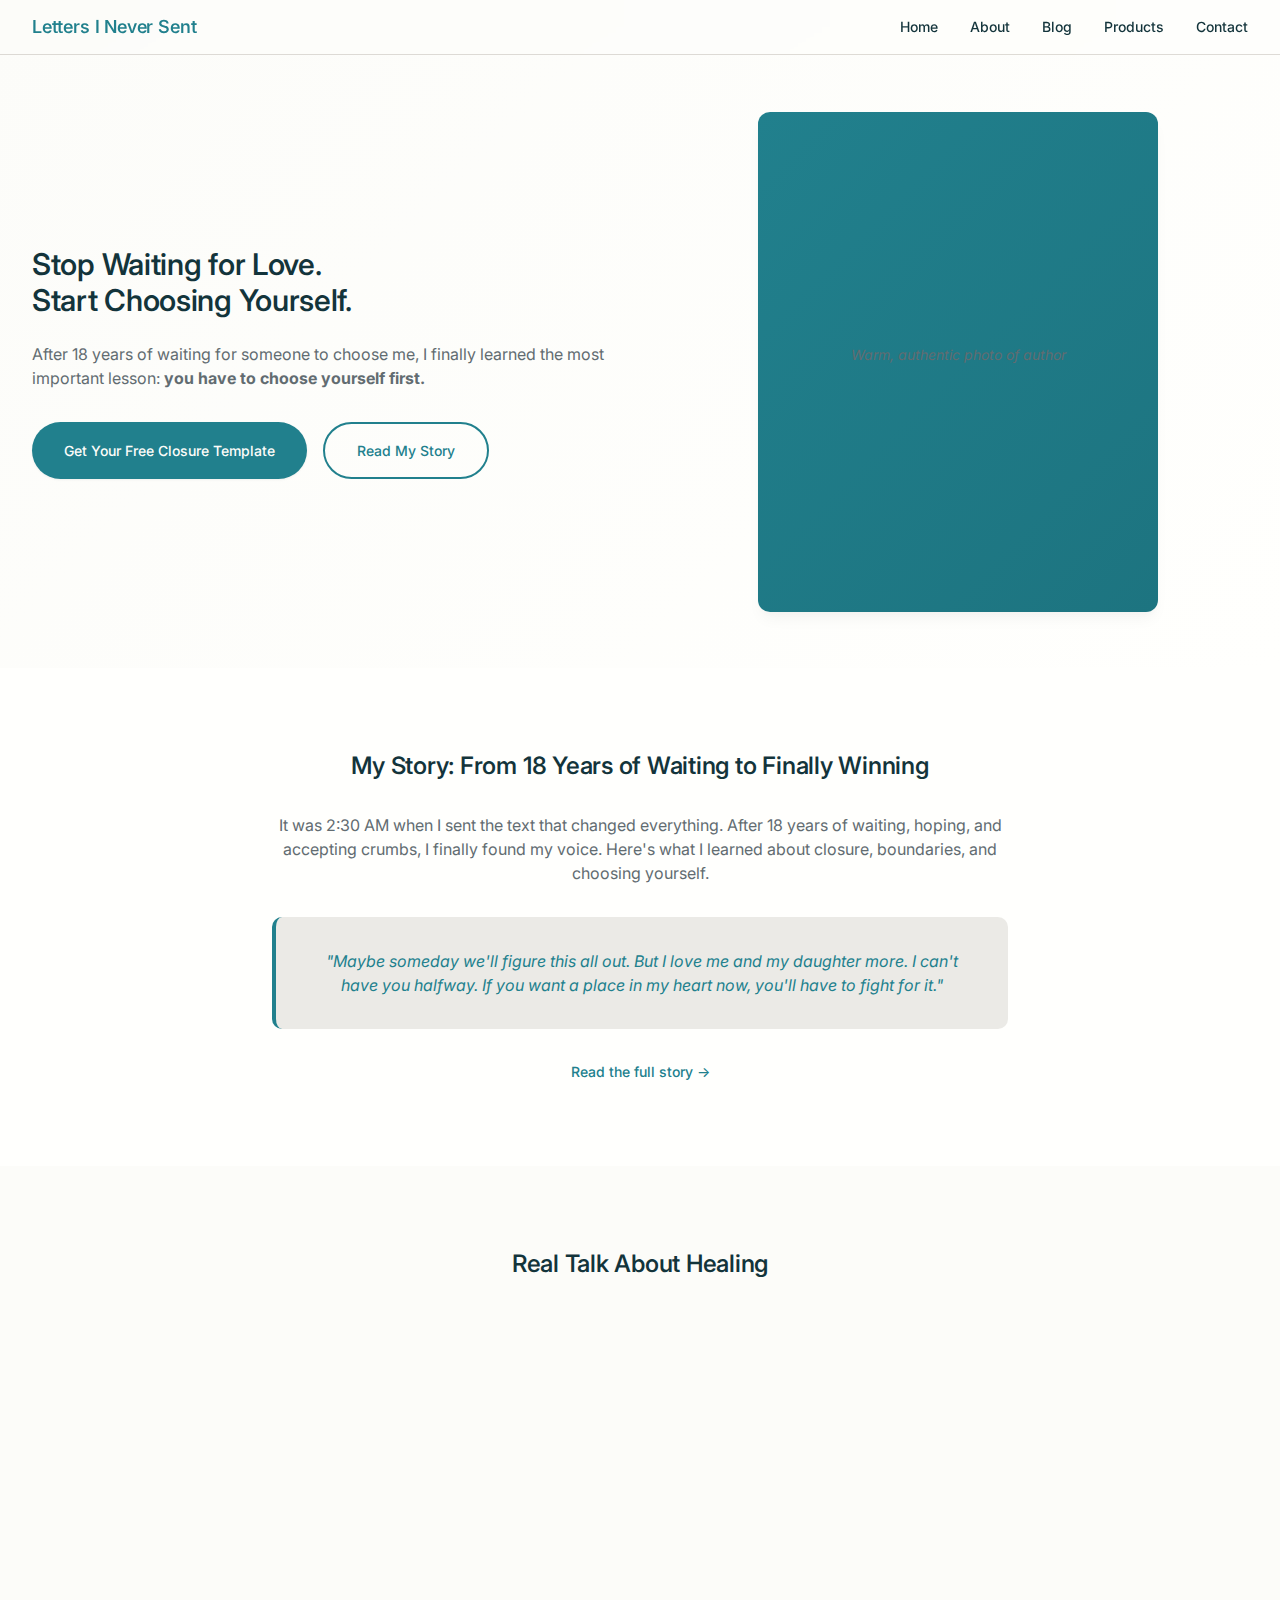
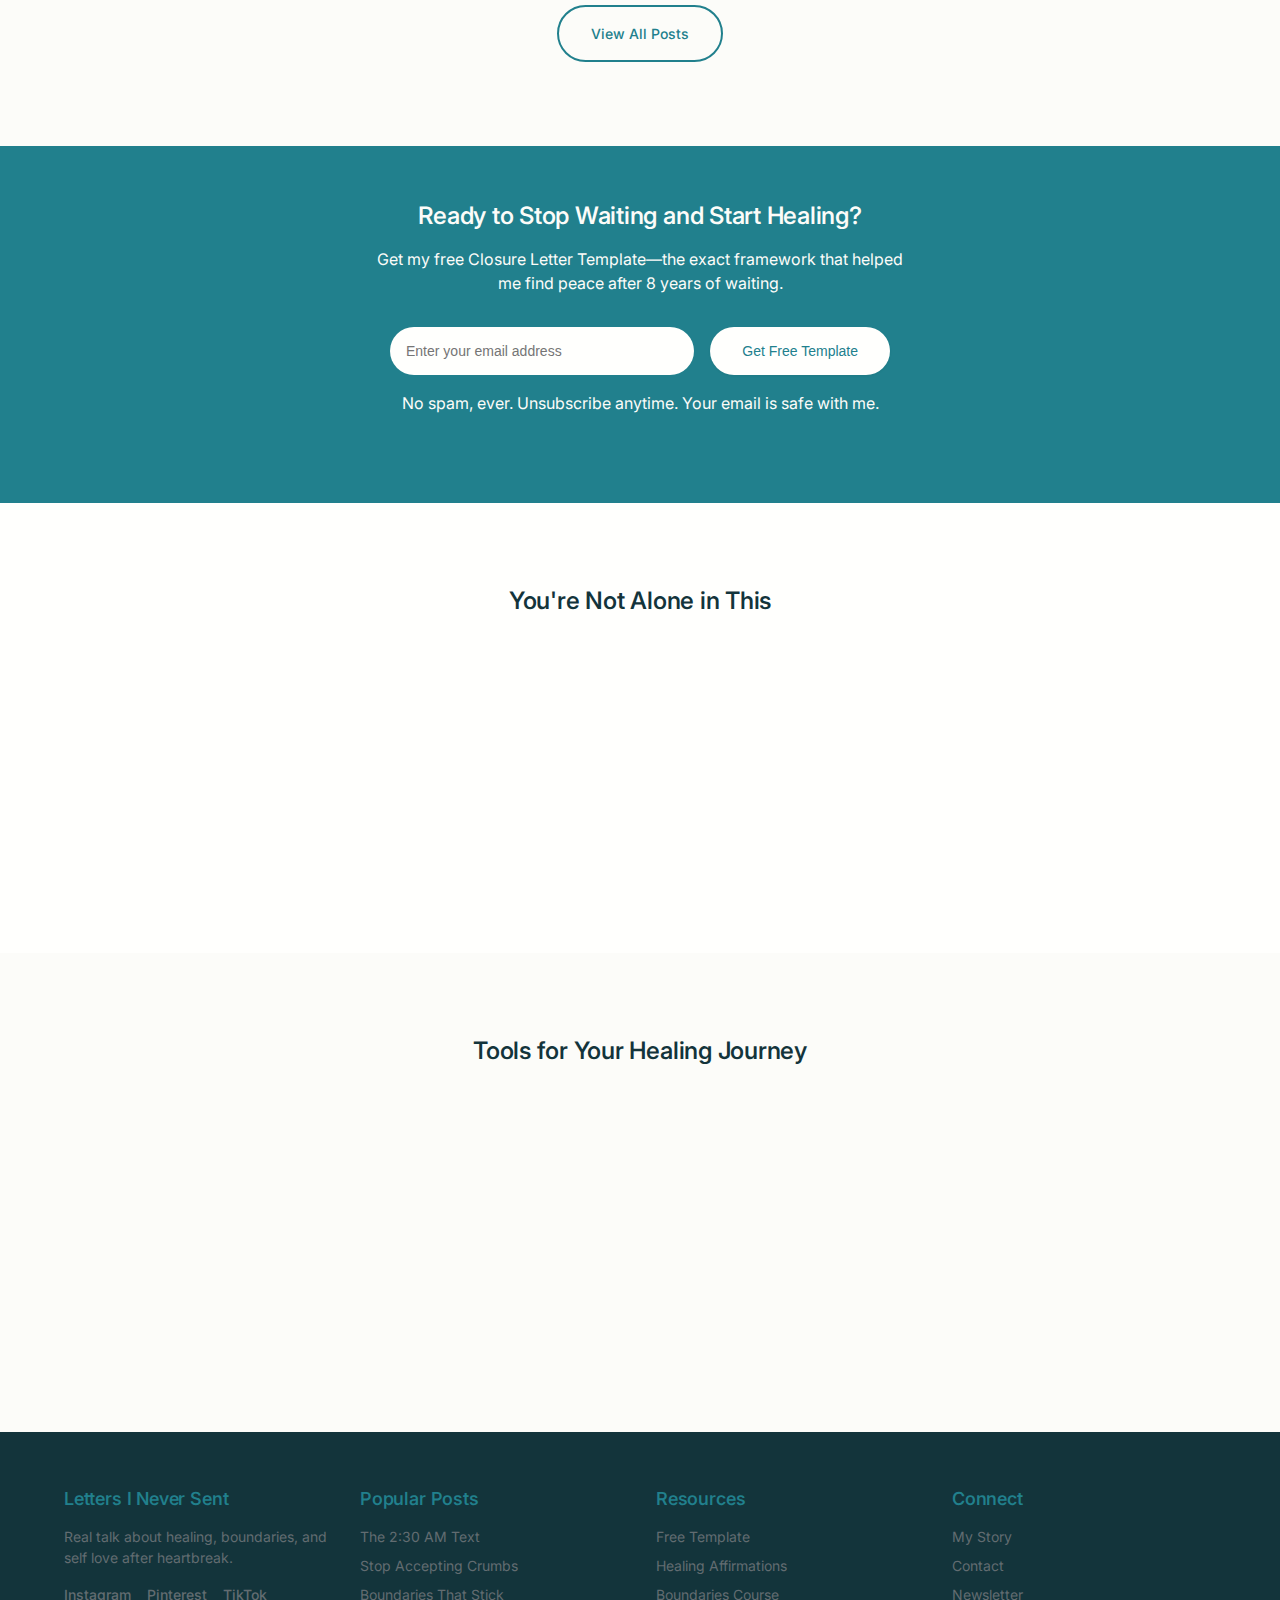
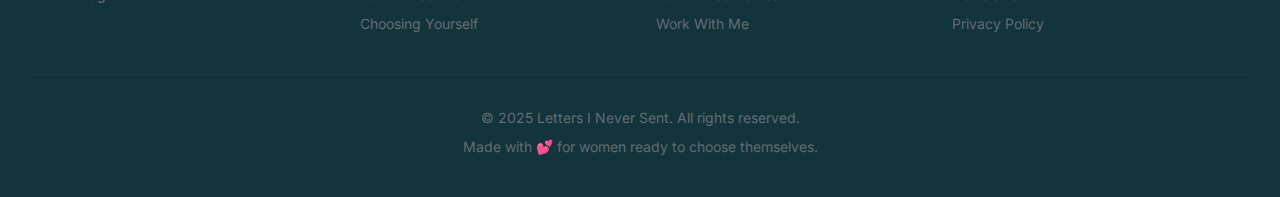
<file: index.html>
<!DOCTYPE html>
<html lang="en">
<head>
    <meta charset="UTF-8">
    <meta name="viewport" content="width=device-width, initial-scale=1.0">
    <title>Letters I Never Sent - Healing, Boundaries, and Self-Love After Heartbreak</title>
    <meta name="description" content="Stop waiting for love. Start choosing yourself. Real talk about healing, boundaries, and self-love from someone who spent 8 years waiting.">
    <link rel="stylesheet" href="styles.css">
    <link href="https://fonts.googleapis.com/css2?family=Inter:wght@300;400;500;600;700&family=Playfair+Display:ital,wght@0,400;0,500;1,400&display=swap" rel="stylesheet">
</head>
<body>
    <!-- Navigation -->
    <nav class="navbar">
        <div class="nav-container">
            <div class="nav-logo">
                <h2>Letters I Never Sent</h2>
            </div>
            <ul class="nav-menu">
                <li class="nav-item">
                    <a href="index.html" class="nav-links">Home</a>
                </li>
                <li class="nav-item">
                    <a href="about.html" class="nav-links">About</a>
                </li>
                <li class="nav-item">
                    <a href="blog.html" class="nav-links">Blog</a>
                </li>
                <li class="nav-item">
                    <a href="products.html" class="nav-links">Products</a>
                </li>
                <li class="nav-item">
                    <a href="contact.html" class="nav-links">Contact</a>
                </li>
            </ul>
            <div class="nav-toggle" id="mobile-menu">
                <span class="bar"></span>
                <span class="bar"></span>
                <span class="bar"></span>
            </div>
        </div>
    </nav>

    <!-- Hero Section -->
    <section class="hero">
        <div class="hero-container">
            <div class="hero-content">
                <h1 class="hero-title">Stop Waiting for Love.<br>Start Choosing Yourself.</h1>
                <p class="hero-subtitle">After 18 years of waiting for someone to choose me, I finally learned the most important lesson: <strong>you have to choose yourself first.</strong></p>
                <div class="hero-cta">
                    <a href="#email-signup" class="btn-primary">Get Your Free Closure Template</a>
                    <a href="about.html" class="btn-secondary">Read My Story</a>
                </div>
            </div>
            <div class="hero-image">
                <div class="hero-placeholder">
                    <p>Warm, authentic photo of author</p>
                </div>
            </div>
        </div>
    </section>

    <!-- Story Preview -->
    <section class="story-preview">
        <div class="container">
            <div class="story-content">
                <h2>My Story: From 18 Years of Waiting to Finally Winning</h2>
                <p class="story-excerpt">It was 2:30 AM when I sent the text that changed everything. After 18 years of waiting, hoping, and accepting crumbs, I finally found my voice. Here's what I learned about closure, boundaries, and choosing yourself.</p>
                <blockquote class="story-quote">
                    "Maybe someday we'll figure this all out. But I love me and my daughter more. I can't have you halfway. If you want a place in my heart now, you'll have to fight for it."
                </blockquote>
                <a href="about.html" class="link-arrow">Read the full story →</a>
            </div>
        </div>
    </section>

    <!-- Featured Posts -->
    <section class="featured-posts">
        <div class="container">
            <h2 class="section-title">Real Talk About Healing</h2>
            <div class="posts-grid">
                <article class="post-card">
                    <div class="post-content">
                        <h3>The Text I Sent at 2:30 AM That Changed Everything</h3>
                        <p>18 years of waiting ended with one honest message. Here's what I said and why it set me free.</p>
                        <div class="post-meta">
                            <span class="read-time">8 min read</span>
                            <span class="post-category">Closure</span>
                        </div>
                        <a href="blog-post-1.html" class="read-more">Read More →</a>
                    </div>
                </article>
                <article class="post-card">
                    <div class="post-content">
                        <h3>Why I Stopped Accepting Crumbs (And You Should Too)</h3>
                        <p>The day I realized halfway love isn't love at all it's emotional convenience.</p>
                        <div class="post-meta">
                            <span class="read-time">6 min read</span>
                            <span class="post-category">Boundaries</span>
                        </div>
                        <a href="blog-post-2.html" class="read-more">Read More →</a>
                    </div>
                </article>
                <article class="post-card">
                    <div class="post-content">
                        <h3>How to Set Boundaries That Actually Stick</h3>
                        <p>Stop feeling guilty for having standards. Here's how to set boundaries people actually respect.</p>
                        <div class="post-meta">
                            <span class="read-time">7 min read</span>
                            <span class="post-category">Self Love</span>
                        </div>
                        <a href="blog-post-3.html" class="read-more">Read More →</a>
                    </div>
                </article>
            </div>
            <div class="view-all">
                <a href="blog.html" class="btn-secondary">View All Posts</a>
            </div>
        </div>
    </section>

    <!-- Email Signup -->
    <section class="email-signup" id="email-signup">
        <div class="container">
            <div class="signup-content">
                <h2>Ready to Stop Waiting and Start Healing?</h2>
                <p>Get my free Closure Letter Template—the exact framework that helped me find peace after 8 years of waiting.</p>
                <form class="signup-form" action="#" method="post">
                    <input type="email" placeholder="Enter your email address" required>
                    <button type="submit" class="btn-primary">Get Free Template</button>
                </form>
                <p class="signup-note">No spam, ever. Unsubscribe anytime. Your email is safe with me.</p>
            </div>
        </div>
    </section>

    <!-- Testimonials -->
    <section class="testimonials">
        <div class="container">
            <h2 class="section-title">You're Not Alone in This</h2>
            <div class="testimonials-grid">
                <div class="testimonial">
                    <p>"This blog literally saved my relationship with myself. I was stuck in a 5 year cycle of hoping someone would choose me. Her honesty helped me choose me instead."</p>
                    <cite>— Sarah M.</cite>
                </div>
                <div class="testimonial">
                    <p>"The closure template helped me finally say what I'd been holding in for years. I didn't even need to send it writing it was enough."</p>
                    <cite>— Michelle K.</cite>
                </div>
                <div class="testimonial">
                    <p>"Raw, honest, and exactly what I needed to hear. This isn't feel good fluff it's real talk about real healing."</p>
                    <cite>— Jennifer L.</cite>
                </div>
            </div>
        </div>
    </section>

    <!-- Products Preview -->
    <section class="products-preview">
        <div class="container">
            <h2 class="section-title">Tools for Your Healing Journey</h2>
            <div class="products-grid">
                <div class="product-card featured">
                    <div class="product-badge">FREE</div>
                    <h3>Closure Letter Template</h3>
                    <p>The exact framework I used to find peace after 18 years of waiting.</p>
                    <a href="#email-signup" class="btn-primary">Download Free</a>
                </div>
                <div class="product-card">
                    <div class="product-price">$17</div>
                    <h3>30-Day Healing Affirmations</h3>
                    <p>Daily affirmations and journal prompts to help you choose yourself.</p>
                    <a href="products.html" class="btn-secondary">Learn More</a>
                </div>
                <div class="product-card">
                    <div class="product-price">$49</div>
                    <h3>Queen's Boundaries Course</h3>
                    <p>7-day course on setting boundaries that people actually respect.</p>
                    <a href="products.html" class="btn-secondary">Learn More</a>
                </div>
            </div>
        </div>
    </section>

    <!-- Footer -->
    <footer class="footer">
        <div class="container">
            <div class="footer-content">
                <div class="footer-section">
                    <h3>Letters I Never Sent</h3>
                    <p>Real talk about healing, boundaries, and self love after heartbreak.</p>
                    <div class="social-links">
                        <a href="#" class="social-link">Instagram</a>
                        <a href="#" class="social-link">Pinterest</a>
                        <a href="#" class="social-link">TikTok</a>
                    </div>
                </div>
                <div class="footer-section">
                    <h4>Popular Posts</h4>
                    <ul>
                        <li><a href="#">The 2:30 AM Text</a></li>
                        <li><a href="#">Stop Accepting Crumbs</a></li>
                        <li><a href="#">Boundaries That Stick</a></li>
                        <li><a href="#">Choosing Yourself</a></li>
                    </ul>
                </div>
                <div class="footer-section">
                    <h4>Resources</h4>
                    <ul>
                        <li><a href="products.html">Free Template</a></li>
                        <li><a href="products.html">Healing Affirmations</a></li>
                        <li><a href="products.html">Boundaries Course</a></li>
                        <li><a href="contact.html">Work With Me</a></li>
                    </ul>
                </div>
                <div class="footer-section">
                    <h4>Connect</h4>
                    <ul>
                        <li><a href="about.html">My Story</a></li>
                        <li><a href="contact.html">Contact</a></li>
                        <li><a href="#">Newsletter</a></li>
                        <li><a href="#">Privacy Policy</a></li>
                    </ul>
                </div>
            </div>
            <div class="footer-bottom">
                <p>&copy; 2025 Letters I Never Sent. All rights reserved.</p>
                <p>Made with 💕 for women ready to choose themselves.</p>
            </div>
        </div>
    </footer>

    <script src="script.js"></script>
</body>
</html>
</file>
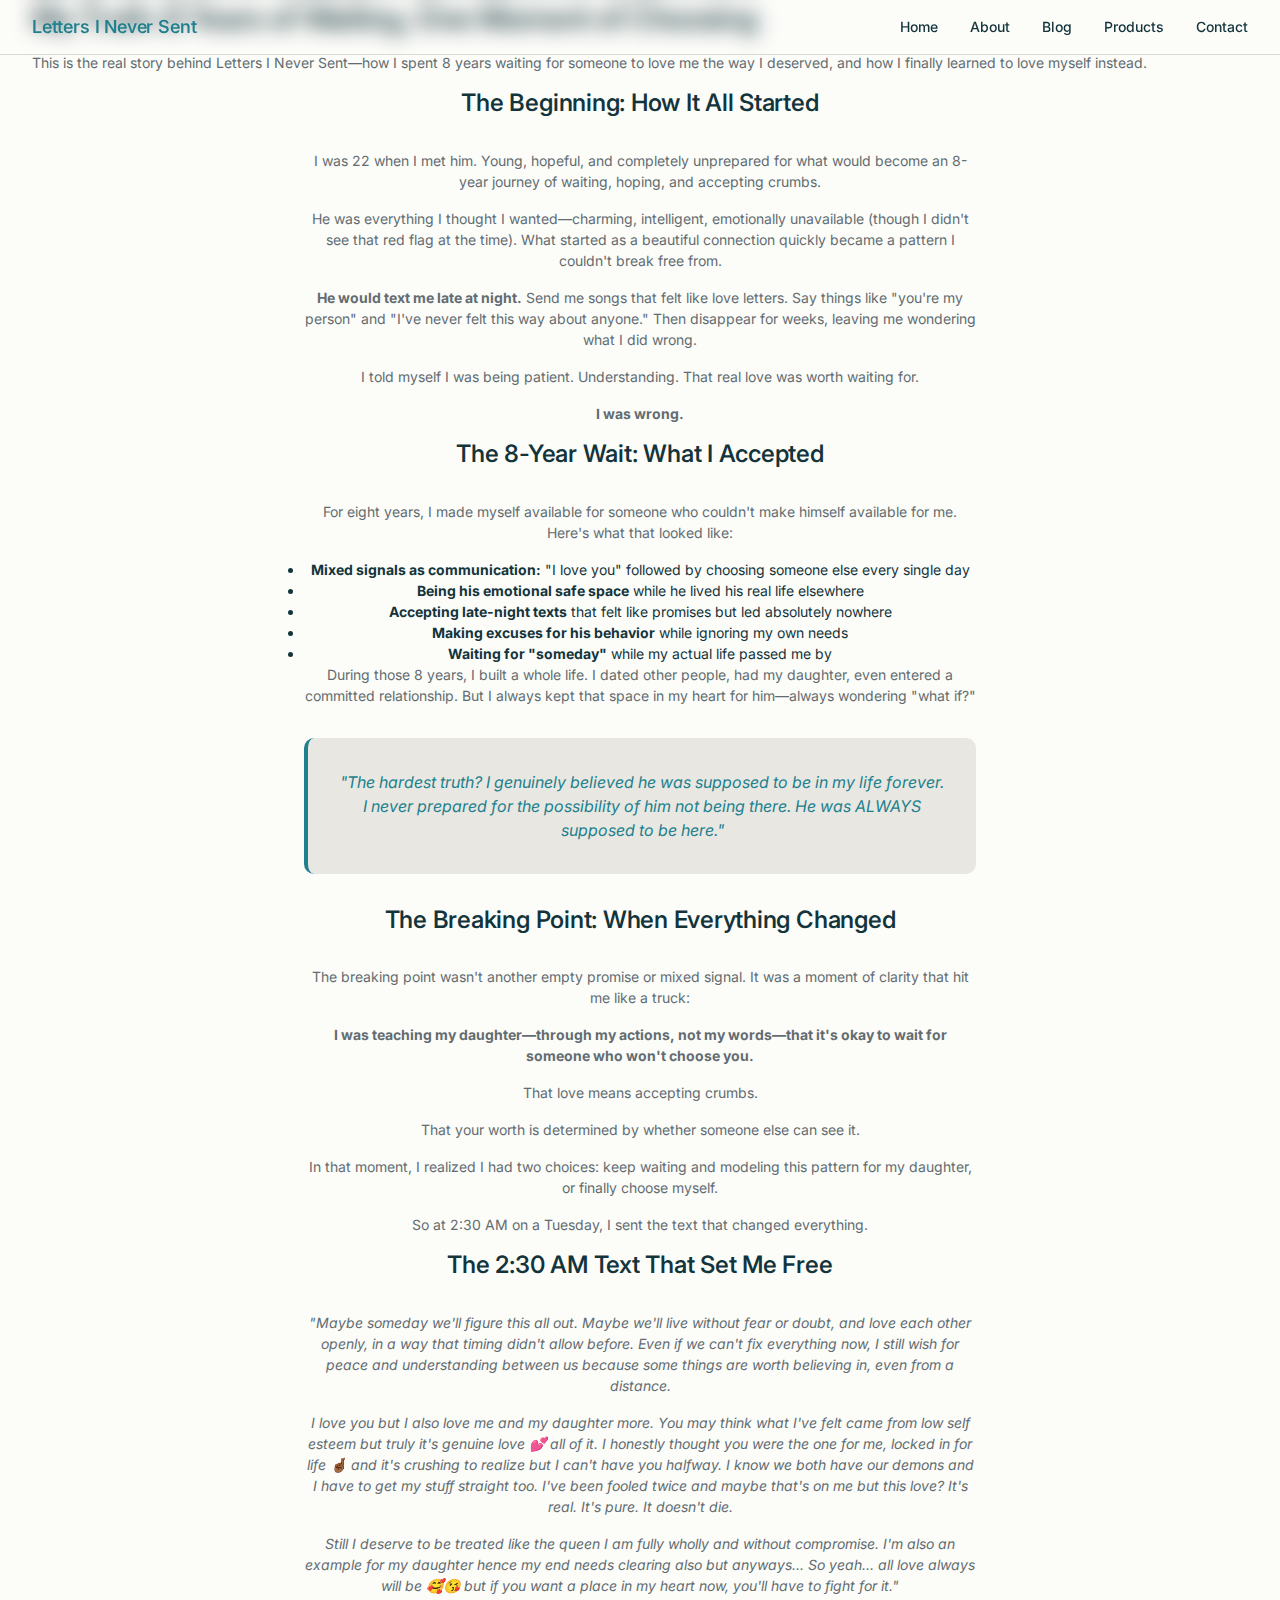
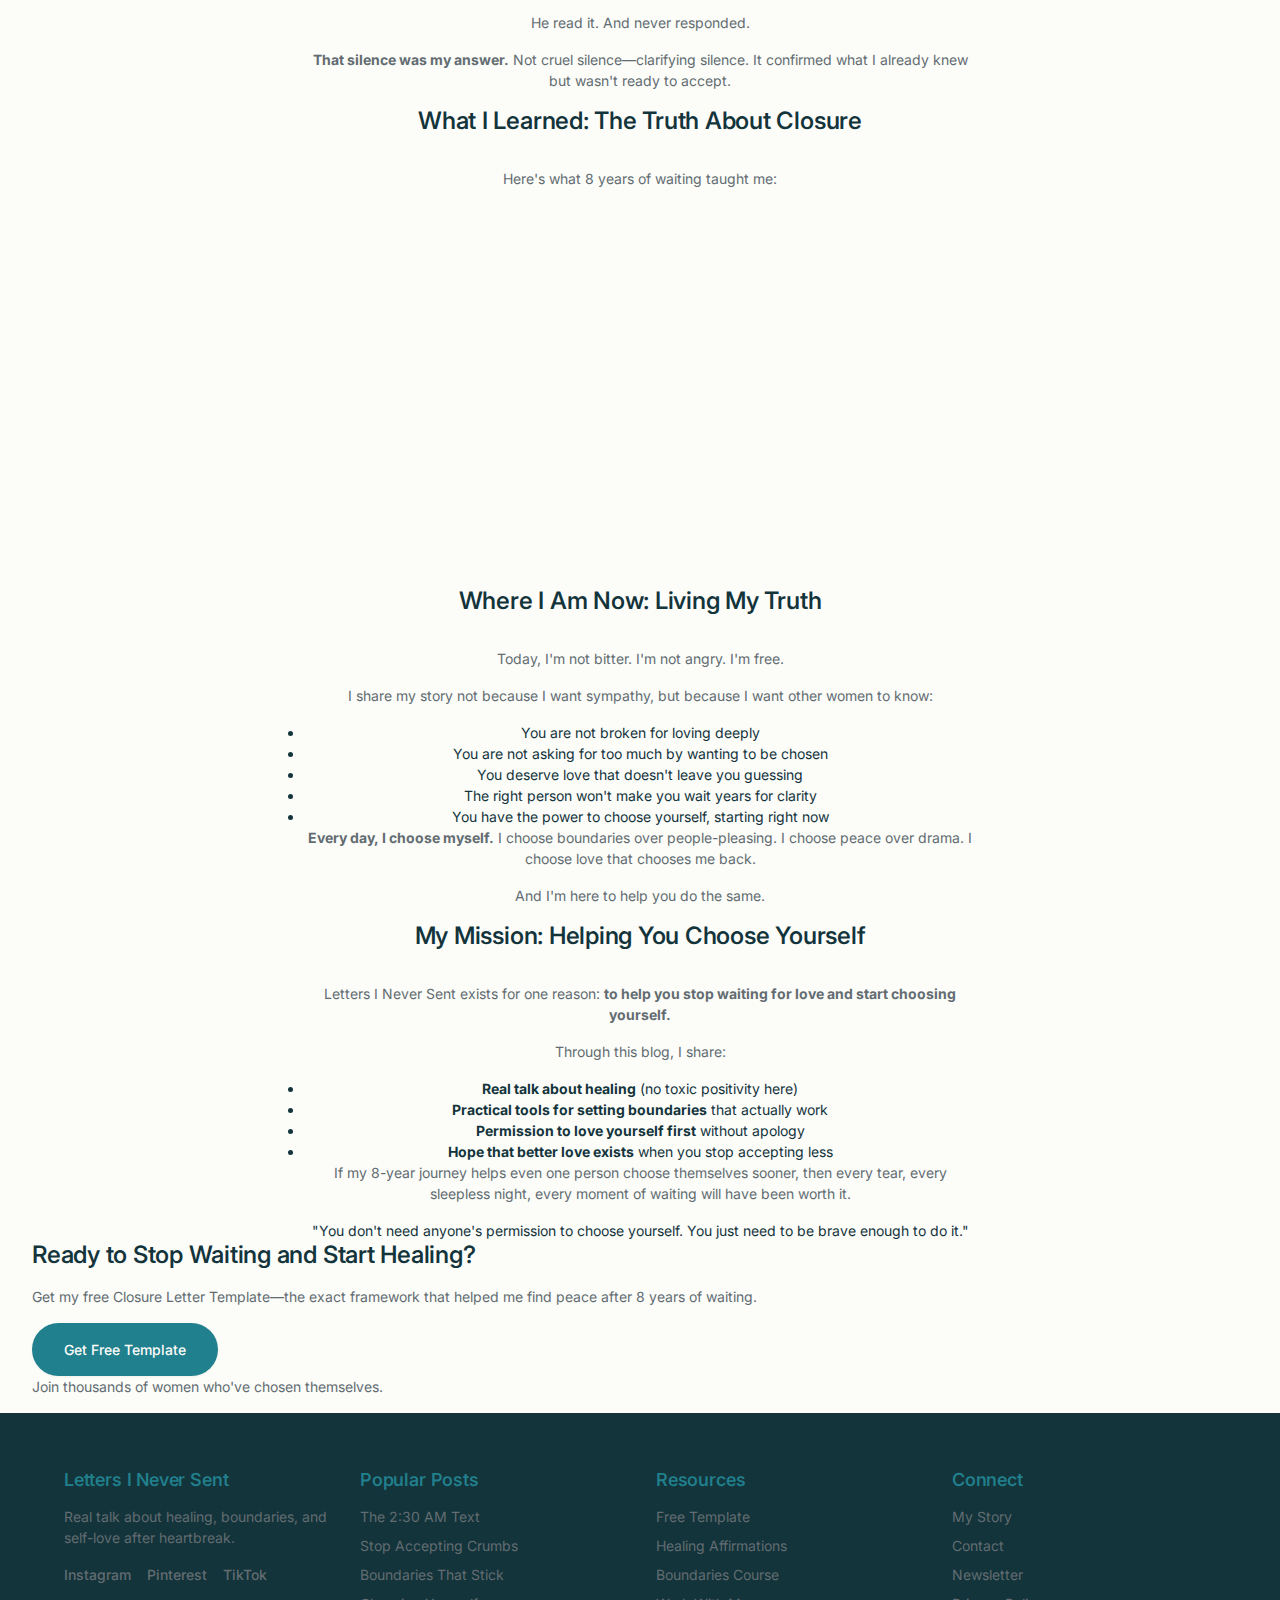
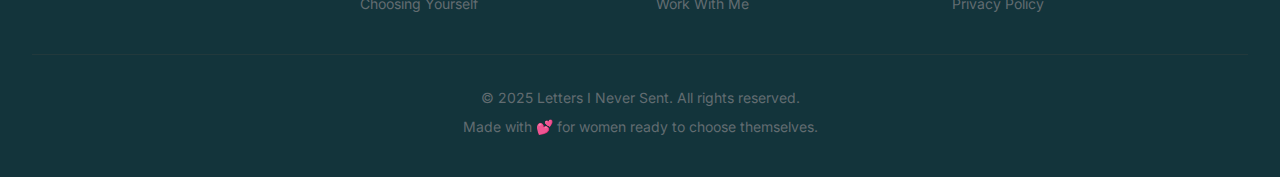
<file: about.html>
<!DOCTYPE html>
<html lang="en">
<head>
    <meta charset="UTF-8">
    <meta name="viewport" content="width=device-width, initial-scale=1.0">
    <title>About - My 8-Year Journey from Waiting to Winning | Letters I Never Sent</title>
    <meta name="description" content="The real story behind Letters I Never Sent - how 8 years of waiting for love taught me to choose myself instead.">
    <link rel="stylesheet" href="styles.css">
    <link href="https://fonts.googleapis.com/css2?family=Inter:wght@300;400;500;600;700&family=Playfair+Display:ital,wght@0,400;0,500;1,400&display=swap" rel="stylesheet">
</head>
<body>
    <!-- Navigation -->
    <nav class="navbar">
        <div class="nav-container">
            <div class="nav-logo">
                <h2>Letters I Never Sent</h2>
            </div>
            <ul class="nav-menu">
                <li class="nav-item">
                    <a href="index.html" class="nav-links">Home</a>
                </li>
                <li class="nav-item">
                    <a href="about.html" class="nav-links active">About</a>
                </li>
                <li class="nav-item">
                    <a href="blog.html" class="nav-links">Blog</a>
                </li>
                <li class="nav-item">
                    <a href="products.html" class="nav-links">Products</a>
                </li>
                <li class="nav-item">
                    <a href="contact.html" class="nav-links">Contact</a>
                </li>
            </ul>
            <div class="nav-toggle" id="mobile-menu">
                <span class="bar"></span>
                <span class="bar"></span>
                <span class="bar"></span>
            </div>
        </div>
    </nav>

    <!-- Hero Section -->
    <section class="page-hero">
        <div class="container">
            <div class="page-hero-content">
                <h1>My Truth: 8 Years of Waiting, One Moment of Choosing</h1>
                <p class="page-hero-subtitle">This is the real story behind Letters I Never Sent—how I spent 8 years waiting for someone to love me the way I deserved, and how I finally learned to love myself instead.</p>
            </div>
        </div>
    </section>

    <!-- Story Content -->
    <section class="story-content">
        <div class="container">
            <div class="story-wrapper">
                
                <!-- The Beginning -->
                <div class="story-section">
                    <h2>The Beginning: How It All Started</h2>
                    <p>I was 22 when I met him. Young, hopeful, and completely unprepared for what would become an 8-year journey of waiting, hoping, and accepting crumbs.</p>
                    
                    <p>He was everything I thought I wanted—charming, intelligent, emotionally unavailable (though I didn't see that red flag at the time). What started as a beautiful connection quickly became a pattern I couldn't break free from.</p>
                    
                    <p><strong>He would text me late at night.</strong> Send me songs that felt like love letters. Say things like "you're my person" and "I've never felt this way about anyone." Then disappear for weeks, leaving me wondering what I did wrong.</p>
                    
                    <p>I told myself I was being patient. Understanding. That real love was worth waiting for.</p>
                    
                    <p><strong>I was wrong.</strong></p>
                </div>

                <!-- The Long Wait -->
                <div class="story-section">
                    <h2>The 8-Year Wait: What I Accepted</h2>
                    <p>For eight years, I made myself available for someone who couldn't make himself available for me. Here's what that looked like:</p>
                    
                    <ul class="story-list">
                        <li><strong>Mixed signals as communication:</strong> "I love you" followed by choosing someone else every single day</li>
                        <li><strong>Being his emotional safe space</strong> while he lived his real life elsewhere</li>
                        <li><strong>Accepting late-night texts</strong> that felt like promises but led absolutely nowhere</li>
                        <li><strong>Making excuses for his behavior</strong> while ignoring my own needs</li>
                        <li><strong>Waiting for "someday"</strong> while my actual life passed me by</li>
                    </ul>
                    
                    <p>During those 8 years, I built a whole life. I dated other people, had my daughter, even entered a committed relationship. But I always kept that space in my heart for him—always wondering "what if?"</p>
                    
                    <blockquote class="story-quote">
                        "The hardest truth? I genuinely believed he was supposed to be in my life forever. I never prepared for the possibility of him not being there. He was ALWAYS supposed to be here."
                    </blockquote>
                </div>

                <!-- The Breaking Point -->
                <div class="story-section">
                    <h2>The Breaking Point: When Everything Changed</h2>
                    <p>The breaking point wasn't another empty promise or mixed signal. It was a moment of clarity that hit me like a truck:</p>
                    
                    <p><strong>I was teaching my daughter—through my actions, not my words—that it's okay to wait for someone who won't choose you.</strong></p>
                    
                    <p>That love means accepting crumbs.</p>
                    
                    <p>That your worth is determined by whether someone else can see it.</p>
                    
                    <p>In that moment, I realized I had two choices: keep waiting and modeling this pattern for my daughter, or finally choose myself.</p>
                    
                    <p>So at 2:30 AM on a Tuesday, I sent the text that changed everything.</p>
                </div>

                <!-- The Message -->
                <div class="story-section message-section">
                    <h2>The 2:30 AM Text That Set Me Free</h2>
                    <div class="message-box">
                        <p><em>"Maybe someday we'll figure this all out. Maybe we'll live without fear or doubt, and love each other openly, in a way that timing didn't allow before. Even if we can't fix everything now, I still wish for peace and understanding between us because some things are worth believing in, even from a distance.</em></p>
                        
                        <p><em>I love you but I also love me and my daughter more. You may think what I've felt came from low self esteem but truly it's genuine love 💕 all of it. I honestly thought you were the one for me, locked in for life 🤞🏾 and it's crushing to realize but I can't have you halfway. I know we both have our demons and I have to get my stuff straight too. I've been fooled twice and maybe that's on me but this love? It's real. It's pure. It doesn't die.</em></p>
                        
                        <p><em>Still I deserve to be treated like the queen I am fully wholly and without compromise. I'm also an example for my daughter hence my end needs clearing also but anyways... So yeah… all love always will be 🥰😘 but if you want a place in my heart now, you'll have to fight for it."</em></p>
                    </div>
                    
                    <p>He read it. And never responded.</p>
                    
                    <p><strong>That silence was my answer.</strong> Not cruel silence—clarifying silence. It confirmed what I already knew but wasn't ready to accept.</p>
                </div>

                <!-- What I Learned -->
                <div class="story-section">
                    <h2>What I Learned: The Truth About Closure</h2>
                    <p>Here's what 8 years of waiting taught me:</p>
                    
                    <div class="lessons-grid">
                        <div class="lesson-card">
                            <h3>Closure isn't something someone gives you</h3>
                            <p>It's something you give yourself. I waited years for him to give me closure—the right apology, explanation, or conversation. Real closure came when I decided I wouldn't wait anymore.</p>
                        </div>
                        
                        <div class="lesson-card">
                            <h3>Love doesn't mean accepting crumbs</h3>
                            <p>I told myself I was being "understanding" by accepting whatever he could give. But love that requires you to shrink, wait, or accept less isn't love—it's emotional convenience.</p>
                        </div>
                        
                        <div class="lesson-card">
                            <h3>You teach people how to treat you</h3>
                            <p>By accepting halfway love for 8 years, I taught him that's all he needed to give. The day I said "I can't have you halfway," everything changed.</p>
                        </div>
                        
                        <div class="lesson-card">
                            <h3>Your worth isn't negotiable</h3>
                            <p>I spent years trying to prove my worth to someone who couldn't see it. Now I know: if someone can't see your value, the problem isn't your value—it's their vision.</p>
                        </div>
                    </div>
                </div>

                <!-- Where I Am Now -->
                <div class="story-section">
                    <h2>Where I Am Now: Living My Truth</h2>
                    <p>Today, I'm not bitter. I'm not angry. I'm free.</p>
                    
                    <p>I share my story not because I want sympathy, but because I want other women to know:</p>
                    
                    <ul class="story-list">
                        <li>You are not broken for loving deeply</li>
                        <li>You are not asking for too much by wanting to be chosen</li>
                        <li>You deserve love that doesn't leave you guessing</li>
                        <li>The right person won't make you wait years for clarity</li>
                        <li>You have the power to choose yourself, starting right now</li>
                    </ul>
                    
                    <p><strong>Every day, I choose myself.</strong> I choose boundaries over people-pleasing. I choose peace over drama. I choose love that chooses me back.</p>
                    
                    <p>And I'm here to help you do the same.</p>
                </div>

                <!-- Mission -->
                <div class="story-section mission-section">
                    <h2>My Mission: Helping You Choose Yourself</h2>
                    <div class="mission-content">
                        <p>Letters I Never Sent exists for one reason: <strong>to help you stop waiting for love and start choosing yourself.</strong></p>
                        
                        <p>Through this blog, I share:</p>
                        
                        <ul>
                            <li><strong>Real talk about healing</strong> (no toxic positivity here)</li>
                            <li><strong>Practical tools for setting boundaries</strong> that actually work</li>
                            <li><strong>Permission to love yourself first</strong> without apology</li>
                            <li><strong>Hope that better love exists</strong> when you stop accepting less</li>
                        </ul>
                        
                        <p>If my 8-year journey helps even one person choose themselves sooner, then every tear, every sleepless night, every moment of waiting will have been worth it.</p>
                        
                        <blockquote class="mission-quote">
                            "You don't need anyone's permission to choose yourself. You just need to be brave enough to do it."
                        </blockquote>
                    </div>
                </div>

            </div>
        </div>
    </section>

    <!-- Call to Action -->
    <section class="about-cta">
        <div class="container">
            <div class="cta-content">
                <h2>Ready to Stop Waiting and Start Healing?</h2>
                <p>Get my free Closure Letter Template—the exact framework that helped me find peace after 8 years of waiting.</p>
                <a href="#" class="btn-primary">Get Free Template</a>
                <p class="cta-note">Join thousands of women who've chosen themselves.</p>
            </div>
        </div>
    </section>

    <!-- Footer -->
    <footer class="footer">
        <div class="container">
            <div class="footer-content">
                <div class="footer-section">
                    <h3>Letters I Never Sent</h3>
                    <p>Real talk about healing, boundaries, and self-love after heartbreak.</p>
                    <div class="social-links">
                        <a href="#" class="social-link">Instagram</a>
                        <a href="#" class="social-link">Pinterest</a>
                        <a href="#" class="social-link">TikTok</a>
                    </div>
                </div>
                <div class="footer-section">
                    <h4>Popular Posts</h4>
                    <ul>
                        <li><a href="#">The 2:30 AM Text</a></li>
                        <li><a href="#">Stop Accepting Crumbs</a></li>
                        <li><a href="#">Boundaries That Stick</a></li>
                        <li><a href="#">Choosing Yourself</a></li>
                    </ul>
                </div>
                <div class="footer-section">
                    <h4>Resources</h4>
                    <ul>
                        <li><a href="products.html">Free Template</a></li>
                        <li><a href="products.html">Healing Affirmations</a></li>
                        <li><a href="products.html">Boundaries Course</a></li>
                        <li><a href="contact.html">Work With Me</a></li>
                    </ul>
                </div>
                <div class="footer-section">
                    <h4>Connect</h4>
                    <ul>
                        <li><a href="about.html">My Story</a></li>
                        <li><a href="contact.html">Contact</a></li>
                        <li><a href="#">Newsletter</a></li>
                        <li><a href="#">Privacy Policy</a></li>
                    </ul>
                </div>
            </div>
            <div class="footer-bottom">
                <p>&copy; 2025 Letters I Never Sent. All rights reserved.</p>
                <p>Made with 💕 for women ready to choose themselves.</p>
            </div>
        </div>
    </footer>

    <script src="script.js"></script>
</body>
</html>
</file>
<file: styles.css>
:root {
  /* Primitive Color Tokens */
  --color-white: rgba(255, 255, 255, 1);
  --color-black: rgba(0, 0, 0, 1);
  --color-cream-50: rgba(252, 252, 249, 1);
  --color-cream-100: rgba(255, 255, 253, 1);
  --color-gray-200: rgba(245, 245, 245, 1);
  --color-gray-300: rgba(167, 169, 169, 1);
  --color-gray-400: rgba(119, 124, 124, 1);
  --color-slate-500: rgba(98, 108, 113, 1);
  --color-brown-600: rgba(94, 82, 64, 1);
  --color-charcoal-700: rgba(31, 33, 33, 1);
  --color-charcoal-800: rgba(38, 40, 40, 1);
  --color-slate-900: rgba(19, 52, 59, 1);
  --color-teal-300: rgba(50, 184, 198, 1);
  --color-teal-400: rgba(45, 166, 178, 1);
  --color-teal-500: rgba(33, 128, 141, 1);
  --color-teal-600: rgba(29, 116, 128, 1);
  --color-teal-700: rgba(26, 104, 115, 1);
  --color-teal-800: rgba(41, 150, 161, 1);
  --color-red-400: rgba(255, 84, 89, 1);
  --color-red-500: rgba(192, 21, 47, 1);
  --color-orange-400: rgba(230, 129, 97, 1);
  --color-orange-500: rgba(168, 75, 47, 1);

  /* RGB versions for opacity control */
  --color-brown-600-rgb: 94, 82, 64;
  --color-teal-500-rgb: 33, 128, 141;
  --color-slate-900-rgb: 19, 52, 59;
  --color-slate-500-rgb: 98, 108, 113;
  --color-red-500-rgb: 192, 21, 47;
  --color-red-400-rgb: 255, 84, 89;
  --color-orange-500-rgb: 168, 75, 47;
  --color-orange-400-rgb: 230, 129, 97;

  /* Background color tokens (Light Mode) */
  --color-bg-1: rgba(59, 130, 246, 0.08); /* Light blue */
  --color-bg-2: rgba(245, 158, 11, 0.08); /* Light yellow */
  --color-bg-3: rgba(34, 197, 94, 0.08); /* Light green */
  --color-bg-4: rgba(239, 68, 68, 0.08); /* Light red */
  --color-bg-5: rgba(147, 51, 234, 0.08); /* Light purple */
  --color-bg-6: rgba(249, 115, 22, 0.08); /* Light orange */
  --color-bg-7: rgba(236, 72, 153, 0.08); /* Light pink */
  --color-bg-8: rgba(6, 182, 212, 0.08); /* Light cyan */

  /* Semantic Color Tokens (Light Mode) */
  --color-background: var(--color-cream-50);
  --color-surface: var(--color-cream-100);
  --color-text: var(--color-slate-900);
  --color-text-secondary: var(--color-slate-500);
  --color-primary: var(--color-teal-500);
  --color-primary-hover: var(--color-teal-600);
  --color-primary-active: var(--color-teal-700);
  --color-secondary: rgba(var(--color-brown-600-rgb), 0.12);
  --color-secondary-hover: rgba(var(--color-brown-600-rgb), 0.2);
  --color-secondary-active: rgba(var(--color-brown-600-rgb), 0.25);
  --color-border: rgba(var(--color-brown-600-rgb), 0.2);
  --color-btn-primary-text: var(--color-cream-50);
  --color-card-border: rgba(var(--color-brown-600-rgb), 0.12);
  --color-card-border-inner: rgba(var(--color-brown-600-rgb), 0.12);
  --color-error: var(--color-red-500);
  --color-success: var(--color-teal-500);
  --color-warning: var(--color-orange-500);
  --color-info: var(--color-slate-500);
  --color-focus-ring: rgba(var(--color-teal-500-rgb), 0.4);
  --color-select-caret: rgba(var(--color-slate-900-rgb), 0.8);

  /* Common style patterns */
  --focus-ring: 0 0 0 3px var(--color-focus-ring);
  --focus-outline: 2px solid var(--color-primary);
  --status-bg-opacity: 0.15;
  --status-border-opacity: 0.25;
  --select-caret-light: url("data:image/svg+xml,%3Csvg xmlns='http://www.w3.org/2000/svg' width='16' height='16' viewBox='0 0 24 24' fill='none' stroke='%23134252' stroke-width='2' stroke-linecap='round' stroke-linejoin='round'%3E%3Cpolyline points='6 9 12 15 18 9'%3E%3C/polyline%3E%3C/svg%3E");
  --select-caret-dark: url("data:image/svg+xml,%3Csvg xmlns='http://www.w3.org/2000/svg' width='16' height='16' viewBox='0 0 24 24' fill='none' stroke='%23f5f5f5' stroke-width='2' stroke-linecap='round' stroke-linejoin='round'%3E%3Cpolyline points='6 9 12 15 18 9'%3E%3C/polyline%3E%3C/svg%3E");

  /* RGB versions for opacity control */
  --color-success-rgb: 33, 128, 141;
  --color-error-rgb: 192, 21, 47;
  --color-warning-rgb: 168, 75, 47;
  --color-info-rgb: 98, 108, 113;

  /* Typography */
  --font-family-base: "FKGroteskNeue", "Geist", "Inter", -apple-system,
    BlinkMacSystemFont, "Segoe UI", Roboto, sans-serif;
  --font-family-mono: "Berkeley Mono", ui-monospace, SFMono-Regular, Menlo,
    Monaco, Consolas, monospace;
  --font-size-xs: 11px;
  --font-size-sm: 12px;
  --font-size-base: 14px;
  --font-size-md: 14px;
  --font-size-lg: 16px;
  --font-size-xl: 18px;
  --font-size-2xl: 20px;
  --font-size-3xl: 24px;
  --font-size-4xl: 30px;
  --font-weight-normal: 400;
  --font-weight-medium: 500;
  --font-weight-semibold: 550;
  --font-weight-bold: 600;
  --line-height-tight: 1.2;
  --line-height-normal: 1.5;
  --letter-spacing-tight: -0.01em;

  /* Spacing */
  --space-0: 0;
  --space-1: 1px;
  --space-2: 2px;
  --space-4: 4px;
  --space-6: 6px;
  --space-8: 8px;
  --space-10: 10px;
  --space-12: 12px;
  --space-16: 16px;
  --space-20: 20px;
  --space-24: 24px;
  --space-32: 32px;

  /* Border Radius */
  --radius-sm: 6px;
  --radius-base: 8px;
  --radius-md: 10px;
  --radius-lg: 12px;
  --radius-full: 9999px;

  /* Shadows */
  --shadow-xs: 0 1px 2px rgba(0, 0, 0, 0.02);
  --shadow-sm: 0 1px 3px rgba(0, 0, 0, 0.04), 0 1px 2px rgba(0, 0, 0, 0.02);
  --shadow-md: 0 4px 6px -1px rgba(0, 0, 0, 0.04),
    0 2px 4px -1px rgba(0, 0, 0, 0.02);
  --shadow-lg: 0 10px 15px -3px rgba(0, 0, 0, 0.04),
    0 4px 6px -2px rgba(0, 0, 0, 0.02);
  --shadow-inset-sm: inset 0 1px 0 rgba(255, 255, 255, 0.15),
    inset 0 -1px 0 rgba(0, 0, 0, 0.03);

  /* Animation */
  --duration-fast: 150ms;
  --duration-normal: 250ms;
  --ease-standard: cubic-bezier(0.16, 1, 0.3, 1);

  /* Layout */
  --container-sm: 640px;
  --container-md: 768px;
  --container-lg: 1024px;
  --container-xl: 1280px;
}

/* Dark mode colors */
@media (prefers-color-scheme: dark) {
  :root {
    /* RGB versions for opacity control (Dark Mode) */
    --color-gray-400-rgb: 119, 124, 124;
    --color-teal-300-rgb: 50, 184, 198;
    --color-gray-300-rgb: 167, 169, 169;
    --color-gray-200-rgb: 245, 245, 245;

    /* Background color tokens (Dark Mode) */
    --color-bg-1: rgba(29, 78, 216, 0.15); /* Dark blue */
    --color-bg-2: rgba(180, 83, 9, 0.15); /* Dark yellow */
    --color-bg-3: rgba(21, 128, 61, 0.15); /* Dark green */
    --color-bg-4: rgba(185, 28, 28, 0.15); /* Dark red */
    --color-bg-5: rgba(107, 33, 168, 0.15); /* Dark purple */
    --color-bg-6: rgba(194, 65, 12, 0.15); /* Dark orange */
    --color-bg-7: rgba(190, 24, 93, 0.15); /* Dark pink */
    --color-bg-8: rgba(8, 145, 178, 0.15); /* Dark cyan */

    /* Semantic Color Tokens (Dark Mode) */
    --color-background: var(--color-charcoal-700);
    --color-surface: var(--color-charcoal-800);
    --color-text: var(--color-gray-200);
    --color-text-secondary: rgba(var(--color-gray-300-rgb), 0.7);
    --color-primary: var(--color-teal-300);
    --color-primary-hover: var(--color-teal-400);
    --color-primary-active: var(--color-teal-800);
    --color-secondary: rgba(var(--color-gray-400-rgb), 0.15);
    --color-secondary-hover: rgba(var(--color-gray-400-rgb), 0.25);
    --color-secondary-active: rgba(var(--color-gray-400-rgb), 0.3);
    --color-border: rgba(var(--color-gray-400-rgb), 0.3);
    --color-error: var(--color-red-400);
    --color-success: var(--color-teal-300);
    --color-warning: var(--color-orange-400);
    --color-info: var(--color-gray-300);
    --color-focus-ring: rgba(var(--color-teal-300-rgb), 0.4);
    --color-btn-primary-text: var(--color-slate-900);
    --color-card-border: rgba(var(--color-gray-400-rgb), 0.2);
    --color-card-border-inner: rgba(var(--color-gray-400-rgb), 0.15);
    --shadow-inset-sm: inset 0 1px 0 rgba(255, 255, 255, 0.1),
      inset 0 -1px 0 rgba(0, 0, 0, 0.15);
    --button-border-secondary: rgba(var(--color-gray-400-rgb), 0.2);
    --color-border-secondary: rgba(var(--color-gray-400-rgb), 0.2);
    --color-select-caret: rgba(var(--color-gray-200-rgb), 0.8);

    /* Common style patterns - updated for dark mode */
    --focus-ring: 0 0 0 3px var(--color-focus-ring);
    --focus-outline: 2px solid var(--color-primary);
    --status-bg-opacity: 0.15;
    --status-border-opacity: 0.25;
    --select-caret-light: url("data:image/svg+xml,%3Csvg xmlns='http://www.w3.org/2000/svg' width='16' height='16' viewBox='0 0 24 24' fill='none' stroke='%23134252' stroke-width='2' stroke-linecap='round' stroke-linejoin='round'%3E%3Cpolyline points='6 9 12 15 18 9'%3E%3C/polyline%3E%3C/svg%3E");
    --select-caret-dark: url("data:image/svg+xml,%3Csvg xmlns='http://www.w3.org/2000/svg' width='16' height='16' viewBox='0 0 24 24' fill='none' stroke='%23f5f5f5' stroke-width='2' stroke-linecap='round' stroke-linejoin='round'%3E%3Cpolyline points='6 9 12 15 18 9'%3E%3C/polyline%3E%3C/svg%3E");

    /* RGB versions for dark mode */
    --color-success-rgb: var(--color-teal-300-rgb);
    --color-error-rgb: var(--color-red-400-rgb);
    --color-warning-rgb: var(--color-orange-400-rgb);
    --color-info-rgb: var(--color-gray-300-rgb);
  }
}

/* Data attribute for manual theme switching */
[data-color-scheme="dark"] {
  /* RGB versions for opacity control (dark mode) */
  --color-gray-400-rgb: 119, 124, 124;
  --color-teal-300-rgb: 50, 184, 198;
  --color-gray-300-rgb: 167, 169, 169;
  --color-gray-200-rgb: 245, 245, 245;

  /* Colorful background palette - Dark Mode */
  --color-bg-1: rgba(29, 78, 216, 0.15); /* Dark blue */
  --color-bg-2: rgba(180, 83, 9, 0.15); /* Dark yellow */
  --color-bg-3: rgba(21, 128, 61, 0.15); /* Dark green */
  --color-bg-4: rgba(185, 28, 28, 0.15); /* Dark red */
  --color-bg-5: rgba(107, 33, 168, 0.15); /* Dark purple */
  --color-bg-6: rgba(194, 65, 12, 0.15); /* Dark orange */
  --color-bg-7: rgba(190, 24, 93, 0.15); /* Dark pink */
  --color-bg-8: rgba(8, 145, 178, 0.15); /* Dark cyan */

  /* Semantic Color Tokens (Dark Mode) */
  --color-background: var(--color-charcoal-700);
  --color-surface: var(--color-charcoal-800);
  --color-text: var(--color-gray-200);
  --color-text-secondary: rgba(var(--color-gray-300-rgb), 0.7);
  --color-primary: var(--color-teal-300);
  --color-primary-hover: var(--color-teal-400);
  --color-primary-active: var(--color-teal-800);
  --color-secondary: rgba(var(--color-gray-400-rgb), 0.15);
  --color-secondary-hover: rgba(var(--color-gray-400-rgb), 0.25);
  --color-secondary-active: rgba(var(--color-gray-400-rgb), 0.3);
  --color-border: rgba(var(--color-gray-400-rgb), 0.3);
  --color-error: var(--color-red-400);
  --color-success: var(--color-teal-300);
  --color-warning: var(--color-orange-400);
  --color-info: var(--color-gray-300);
  --color-focus-ring: rgba(var(--color-teal-300-rgb), 0.4);
  --color-btn-primary-text: var(--color-slate-900);
  --color-card-border: rgba(var(--color-gray-400-rgb), 0.15);
  --color-card-border-inner: rgba(var(--color-gray-400-rgb), 0.15);
  --shadow-inset-sm: inset 0 1px 0 rgba(255, 255, 255, 0.1),
    inset 0 -1px 0 rgba(0, 0, 0, 0.15);
  --color-border-secondary: rgba(var(--color-gray-400-rgb), 0.2);
  --color-select-caret: rgba(var(--color-gray-200-rgb), 0.8);

  /* Common style patterns - updated for dark mode */
  --focus-ring: 0 0 0 3px var(--color-focus-ring);
  --focus-outline: 2px solid var(--color-primary);
  --status-bg-opacity: 0.15;
  --status-border-opacity: 0.25;
  --select-caret-light: url("data:image/svg+xml,%3Csvg xmlns='http://www.w3.org/2000/svg' width='16' height='16' viewBox='0 0 24 24' fill='none' stroke='%23134252' stroke-width='2' stroke-linecap='round' stroke-linejoin='round'%3E%3Cpolyline points='6 9 12 15 18 9'%3E%3C/polyline%3E%3C/svg%3E");
  --select-caret-dark: url("data:image/svg+xml,%3Csvg xmlns='http://www.w3.org/2000/svg' width='16' height='16' viewBox='0 0 24 24' fill='none' stroke='%23f5f5f5' stroke-width='2' stroke-linecap='round' stroke-linejoin='round'%3E%3Cpolyline points='6 9 12 15 18 9'%3E%3C/polyline%3E%3C/svg%3E");

  /* RGB versions for dark mode */
  --color-success-rgb: var(--color-teal-300-rgb);
  --color-error-rgb: var(--color-red-400-rgb);
  --color-warning-rgb: var(--color-orange-400-rgb);
  --color-info-rgb: var(--color-gray-300-rgb);
}

[data-color-scheme="light"] {
  /* RGB versions for opacity control (light mode) */
  --color-brown-600-rgb: 94, 82, 64;
  --color-teal-500-rgb: 33, 128, 141;
  --color-slate-900-rgb: 19, 52, 59;

  /* Semantic Color Tokens (Light Mode) */
  --color-background: var(--color-cream-50);
  --color-surface: var(--color-cream-100);
  --color-text: var(--color-slate-900);
  --color-text-secondary: var(--color-slate-500);
  --color-primary: var(--color-teal-500);
  --color-primary-hover: var(--color-teal-600);
  --color-primary-active: var(--color-teal-700);
  --color-secondary: rgba(var(--color-brown-600-rgb), 0.12);
  --color-secondary-hover: rgba(var(--color-brown-600-rgb), 0.2);
  --color-secondary-active: rgba(var(--color-brown-600-rgb), 0.25);
  --color-border: rgba(var(--color-brown-600-rgb), 0.2);
  --color-btn-primary-text: var(--color-cream-50);
  --color-card-border: rgba(var(--color-brown-600-rgb), 0.12);
  --color-card-border-inner: rgba(var(--color-brown-600-rgb), 0.12);
  --color-error: var(--color-red-500);
  --color-success: var(--color-teal-500);
  --color-warning: var(--color-orange-500);
  --color-info: var(--color-slate-500);
  --color-focus-ring: rgba(var(--color-teal-500-rgb), 0.4);

  /* RGB versions for light mode */
  --color-success-rgb: var(--color-teal-500-rgb);
  --color-error-rgb: var(--color-red-500-rgb);
  --color-warning-rgb: var(--color-orange-500-rgb);
  --color-info-rgb: var(--color-slate-500-rgb);
}

/* Base styles */
html {
  font-size: var(--font-size-base);
  font-family: var(--font-family-base);
  line-height: var(--line-height-normal);
  color: var(--color-text);
  background-color: var(--color-background);
  -webkit-font-smoothing: antialiased;
  box-sizing: border-box;
}

body {
  margin: 0;
  padding: 0;
}

*,
*::before,
*::after {
  box-sizing: inherit;
}

/* Typography */
h1,
h2,
h3,
h4,
h5,
h6 {
  margin: 0;
  font-weight: var(--font-weight-semibold);
  line-height: var(--line-height-tight);
  color: var(--color-text);
  letter-spacing: var(--letter-spacing-tight);
}

h1 {
  font-size: var(--font-size-4xl);
}
h2 {
  font-size: var(--font-size-3xl);
}
h3 {
  font-size: var(--font-size-2xl);
}
h4 {
  font-size: var(--font-size-xl);
}
h5 {
  font-size: var(--font-size-lg);
}
h6 {
  font-size: var(--font-size-md);
}

p {
  margin: 0 0 var(--space-16) 0;
}

a {
  color: var(--color-primary);
  text-decoration: none;
  transition: color var(--duration-fast) var(--ease-standard);
}

a:hover {
  color: var(--color-primary-hover);
}

code,
pre {
  font-family: var(--font-family-mono);
  font-size: calc(var(--font-size-base) * 0.95);
  background-color: var(--color-secondary);
  border-radius: var(--radius-sm);
}

code {
  padding: var(--space-1) var(--space-4);
}

pre {
  padding: var(--space-16);
  margin: var(--space-16) 0;
  overflow: auto;
  border: 1px solid var(--color-border);
}

pre code {
  background: none;
  padding: 0;
}

/* Buttons */
.btn {
  display: inline-flex;
  align-items: center;
  justify-content: center;
  padding: var(--space-8) var(--space-16);
  border-radius: var(--radius-base);
  font-size: var(--font-size-base);
  font-weight: 500;
  line-height: 1.5;
  cursor: pointer;
  transition: all var(--duration-normal) var(--ease-standard);
  border: none;
  text-decoration: none;
  position: relative;
}

.btn:focus-visible {
  outline: none;
  box-shadow: var(--focus-ring);
}

.btn--primary {
  background: var(--color-primary);
  color: var(--color-btn-primary-text);
}

.btn--primary:hover {
  background: var(--color-primary-hover);
}

.btn--primary:active {
  background: var(--color-primary-active);
}

.btn--secondary {
  background: var(--color-secondary);
  color: var(--color-text);
}

.btn--secondary:hover {
  background: var(--color-secondary-hover);
}

.btn--secondary:active {
  background: var(--color-secondary-active);
}

.btn--outline {
  background: transparent;
  border: 1px solid var(--color-border);
  color: var(--color-text);
}

.btn--outline:hover {
  background: var(--color-secondary);
}

.btn--sm {
  padding: var(--space-4) var(--space-12);
  font-size: var(--font-size-sm);
  border-radius: var(--radius-sm);
}

.btn--lg {
  padding: var(--space-10) var(--space-20);
  font-size: var(--font-size-lg);
  border-radius: var(--radius-md);
}

.btn--full-width {
  width: 100%;
}

.btn:disabled {
  opacity: 0.5;
  cursor: not-allowed;
}

/* Form elements */
.form-control {
  display: block;
  width: 100%;
  padding: var(--space-8) var(--space-12);
  font-size: var(--font-size-md);
  line-height: 1.5;
  color: var(--color-text);
  background-color: var(--color-surface);
  border: 1px solid var(--color-border);
  border-radius: var(--radius-base);
  transition: border-color var(--duration-fast) var(--ease-standard),
    box-shadow var(--duration-fast) var(--ease-standard);
}

textarea.form-control {
  font-family: var(--font-family-base);
  font-size: var(--font-size-base);
}

select.form-control {
  padding: var(--space-8) var(--space-12);
  -webkit-appearance: none;
  -moz-appearance: none;
  appearance: none;
  background-image: var(--select-caret-light);
  background-repeat: no-repeat;
  background-position: right var(--space-12) center;
  background-size: 16px;
  padding-right: var(--space-32);
}

/* Add a dark mode specific caret */
@media (prefers-color-scheme: dark) {
  select.form-control {
    background-image: var(--select-caret-dark);
  }
}

/* Also handle data-color-scheme */
[data-color-scheme="dark"] select.form-control {
  background-image: var(--select-caret-dark);
}

[data-color-scheme="light"] select.form-control {
  background-image: var(--select-caret-light);
}

.form-control:focus {
  border-color: var(--color-primary);
  outline: var(--focus-outline);
}

.form-label {
  display: block;
  margin-bottom: var(--space-8);
  font-weight: var(--font-weight-medium);
  font-size: var(--font-size-sm);
}

.form-group {
  margin-bottom: var(--space-16);
}

/* Card component */
.card {
  background-color: var(--color-surface);
  border-radius: var(--radius-lg);
  border: 1px solid var(--color-card-border);
  box-shadow: var(--shadow-sm);
  overflow: hidden;
  transition: box-shadow var(--duration-normal) var(--ease-standard);
}

.card:hover {
  box-shadow: var(--shadow-md);
}

.card__body {
  padding: var(--space-16);
}

.card__header,
.card__footer {
  padding: var(--space-16);
  border-bottom: 1px solid var(--color-card-border-inner);
}

/* Status indicators - simplified with CSS variables */
.status {
  display: inline-flex;
  align-items: center;
  padding: var(--space-6) var(--space-12);
  border-radius: var(--radius-full);
  font-weight: var(--font-weight-medium);
  font-size: var(--font-size-sm);
}

.status--success {
  background-color: rgba(
    var(--color-success-rgb, 33, 128, 141),
    var(--status-bg-opacity)
  );
  color: var(--color-success);
  border: 1px solid
    rgba(var(--color-success-rgb, 33, 128, 141), var(--status-border-opacity));
}

.status--error {
  background-color: rgba(
    var(--color-error-rgb, 192, 21, 47),
    var(--status-bg-opacity)
  );
  color: var(--color-error);
  border: 1px solid
    rgba(var(--color-error-rgb, 192, 21, 47), var(--status-border-opacity));
}

.status--warning {
  background-color: rgba(
    var(--color-warning-rgb, 168, 75, 47),
    var(--status-bg-opacity)
  );
  color: var(--color-warning);
  border: 1px solid
    rgba(var(--color-warning-rgb, 168, 75, 47), var(--status-border-opacity));
}

.status--info {
  background-color: rgba(
    var(--color-info-rgb, 98, 108, 113),
    var(--status-bg-opacity)
  );
  color: var(--color-info);
  border: 1px solid
    rgba(var(--color-info-rgb, 98, 108, 113), var(--status-border-opacity));
}

/* Container layout */
.container {
  width: 100%;
  margin-right: auto;
  margin-left: auto;
  padding-right: var(--space-16);
  padding-left: var(--space-16);
}

@media (min-width: 640px) {
  .container {
    max-width: var(--container-sm);
  }
}
@media (min-width: 768px) {
  .container {
    max-width: var(--container-md);
  }
}
@media (min-width: 1024px) {
  .container {
    max-width: var(--container-lg);
  }
}
@media (min-width: 1280px) {
  .container {
    max-width: var(--container-xl);
  }
}

/* Utility classes */
.flex {
  display: flex;
}
.flex-col {
  flex-direction: column;
}
.items-center {
  align-items: center;
}
.justify-center {
  justify-content: center;
}
.justify-between {
  justify-content: space-between;
}
.gap-4 {
  gap: var(--space-4);
}
.gap-8 {
  gap: var(--space-8);
}
.gap-16 {
  gap: var(--space-16);
}

.m-0 {
  margin: 0;
}
.mt-8 {
  margin-top: var(--space-8);
}
.mb-8 {
  margin-bottom: var(--space-8);
}
.mx-8 {
  margin-left: var(--space-8);
  margin-right: var(--space-8);
}
.my-8 {
  margin-top: var(--space-8);
  margin-bottom: var(--space-8);
}

.p-0 {
  padding: 0;
}
.py-8 {
  padding-top: var(--space-8);
  padding-bottom: var(--space-8);
}
.px-8 {
  padding-left: var(--space-8);
  padding-right: var(--space-8);
}
.py-16 {
  padding-top: var(--space-16);
  padding-bottom: var(--space-16);
}
.px-16 {
  padding-left: var(--space-16);
  padding-right: var(--space-16);
}

.block {
  display: block;
}
.hidden {
  display: none;
}

/* Accessibility */
.sr-only {
  position: absolute;
  width: 1px;
  height: 1px;
  padding: 0;
  margin: -1px;
  overflow: hidden;
  clip: rect(0, 0, 0, 0);
  white-space: nowrap;
  border-width: 0;
}

:focus-visible {
  outline: var(--focus-outline);
  outline-offset: 2px;
}

/* Dark mode specifics */
[data-color-scheme="dark"] .btn--outline {
  border: 1px solid var(--color-border-secondary);
}

@font-face {
  font-family: 'FKGroteskNeue';
  src: url('https://r2cdn.perplexity.ai/fonts/FKGroteskNeue.woff2')
    format('woff2');
}

/* END PERPLEXITY DESIGN SYSTEM */
/* Reset and Base Styles */
* {
    margin: 0;
    padding: 0;
    box-sizing: border-box;
}

html {
    scroll-behavior: smooth;
    font-size: var(--font-size-base);
    font-family: var(--font-family-base);
    line-height: var(--line-height-normal);
    color: var(--color-text);
    background-color: var(--color-background);
    -webkit-font-smoothing: antialiased;
}

body {
    font-family: var(--font-family-base);
    line-height: var(--line-height-normal);
    color: var(--color-text);
    background-color: var(--color-background);
    margin: 0;
    padding: 0;
}

/* Typography */
h1, h2, h3, h4, h5, h6 {
    font-family: var(--font-family-base);
    font-weight: var(--font-weight-semibold);
    line-height: var(--line-height-tight);
    margin-bottom: var(--space-16);
    color: var(--color-text);
    letter-spacing: var(--letter-spacing-tight);
}

h1 {
    font-size: var(--font-size-4xl);
    color: var(--color-text);
}

h2 {
    font-size: var(--font-size-3xl);
    color: var(--color-text);
}

h3 {
    font-size: var(--font-size-xl);
    color: var(--color-text);
}

p {
    margin-bottom: var(--space-16);
    color: var(--color-text-secondary);
}

a {
    color: var(--color-primary);
    text-decoration: none;
    transition: color var(--duration-fast) var(--ease-standard);
}

a:hover {
    color: var(--color-primary-hover);
}

/* Container */
.container {
    width: 100%;
    max-width: var(--container-xl);
    margin: 0 auto;
    padding: 0 var(--space-32);
}

/* Navigation */
.navbar {
    background: rgba(var(--color-surface), 0.95);
    backdrop-filter: blur(10px);
    padding: var(--space-16) 0;
    position: fixed;
    top: 0;
    width: 100%;
    z-index: 1000;
    border-bottom: 1px solid var(--color-border);
}

.nav-container {
    width: 100%;
    max-width: var(--container-xl);
    margin: 0 auto;
    padding: 0 var(--space-32);
    display: flex;
    justify-content: space-between;
    align-items: center;
}

.nav-logo h2 {
    font-family: var(--font-family-base);
    color: var(--color-primary);
    margin: 0;
    font-size: var(--font-size-xl);
    font-weight: var(--font-weight-semibold);
}

.nav-menu {
    display: flex;
    list-style: none;
    gap: var(--space-32);
}

.nav-links {
    color: var(--color-text);
    font-weight: var(--font-weight-medium);
    transition: color var(--duration-fast) var(--ease-standard);
}

.nav-links:hover {
    color: var(--color-primary);
}

.nav-toggle {
    display: none;
    flex-direction: column;
    cursor: pointer;
}

.bar {
    width: 25px;
    height: 3px;
    background-color: var(--color-text);
    margin: 3px 0;
    transition: var(--duration-fast);
}

/* Hero Section */
.hero {
    padding: 8rem 0 4rem;
    background: linear-gradient(135deg, var(--color-background) 0%, var(--color-surface) 100%);
}

.hero-container {
    width: 100%;
    max-width: var(--container-xl);
    margin: 0 auto;
    padding: 0 var(--space-32);
    display: grid;
    grid-template-columns: 1fr 1fr;
    gap: 4rem;
    align-items: center;
}

.hero-title {
    font-size: var(--font-size-4xl);
    color: var(--color-text);
    margin-bottom: var(--space-24);
    line-height: var(--line-height-tight);
}

.hero-subtitle {
    font-size: var(--font-size-lg);
    color: var(--color-text-secondary);
    margin-bottom: var(--space-32);
    line-height: var(--line-height-normal);
}

.hero-cta {
    display: flex;
    gap: var(--space-16);
    flex-wrap: wrap;
}

.hero-image {
    display: flex;
    justify-content: center;
}

.hero-placeholder {
    width: 400px;
    height: 500px;
    background: linear-gradient(135deg, var(--color-primary), var(--color-primary-hover));
    border-radius: var(--radius-lg);
    display: flex;
    align-items: center;
    justify-content: center;
    color: var(--color-btn-primary-text);
    font-style: italic;
    box-shadow: var(--shadow-lg);
}

/* Buttons */
.btn-primary, .btn-secondary {
    padding: var(--space-16) var(--space-32);
    border-radius: var(--radius-full);
    font-weight: var(--font-weight-medium);
    text-align: center;
    display: inline-flex;
    align-items: center;
    justify-content: center;
    transition: all var(--duration-normal) var(--ease-standard);
    border: none;
    cursor: pointer;
    font-size: var(--font-size-base);
    text-decoration: none;
    position: relative;
}

.btn-primary {
    background: var(--color-primary);
    color: var(--color-btn-primary-text);
    box-shadow: var(--shadow-sm);
}

.btn-primary:hover {
    background: var(--color-primary-hover);
    transform: translateY(-2px);
    box-shadow: var(--shadow-md);
    color: var(--color-btn-primary-text);
}

.btn-primary:focus-visible {
    outline: none;
    box-shadow: var(--focus-ring);
}

.btn-secondary {
    background: transparent;
    color: var(--color-primary);
    border: 2px solid var(--color-primary);
}

.btn-secondary:hover {
    background: var(--color-primary);
    color: var(--color-btn-primary-text);
    transform: translateY(-2px);
}

.btn-secondary:focus-visible {
    outline: none;
    box-shadow: var(--focus-ring);
}

/* Story Preview */
.story-preview {
    padding: 6rem 0;
    background: var(--color-surface);
}

.story-content {
    max-width: 800px;
    margin: 0 auto;
    text-align: center;
    padding: 0 var(--space-32);
}

.story-content h2 {
    margin-bottom: var(--space-32);
    color: var(--color-text);
}

.story-excerpt {
    font-size: var(--font-size-lg);
    margin-bottom: var(--space-32);
    color: var(--color-text-secondary);
}

.story-quote {
    font-size: var(--font-size-lg);
    font-style: italic;
    color: var(--color-primary);
    border-left: 4px solid var(--color-primary);
    padding: var(--space-32);
    margin: var(--space-32) 0;
    background: var(--color-secondary);
    border-radius: var(--radius-md);
}

.link-arrow {
    color: var(--color-primary);
    font-weight: var(--font-weight-medium);
    display: inline-flex;
    align-items: center;
    gap: var(--space-8);
    transition: transform var(--duration-fast) var(--ease-standard);
}

.link-arrow:hover {
    transform: translateX(5px);
    color: var(--color-primary-hover);
}

/* Featured Posts */
.featured-posts {
    padding: 6rem 0;
    background: var(--color-background);
}

.section-title {
    text-align: center;
    margin-bottom: var(--space-32);
    color: var(--color-text);
}

.posts-grid {
    display: grid;
    grid-template-columns: repeat(auto-fit, minmax(350px, 1fr));
    gap: var(--space-32);
    margin-bottom: var(--space-32);
    padding: 0 var(--space-32);
}

.post-card {
    background: var(--color-surface);
    border-radius: var(--radius-lg);
    overflow: hidden;
    box-shadow: var(--shadow-sm);
    transition: transform var(--duration-normal) var(--ease-standard), box-shadow var(--duration-normal) var(--ease-standard);
    border: 1px solid var(--color-card-border);
}

.post-card:hover {
    transform: translateY(-5px);
    box-shadow: var(--shadow-lg);
}

.post-content {
    padding: var(--space-32);
}

.post-content h3 {
    color: var(--color-text);
    margin-bottom: var(--space-16);
    font-size: var(--font-size-lg);
}

.post-content p {
    color: var(--color-text-secondary);
    margin-bottom: var(--space-24);
}

.post-meta {
    display: flex;
    gap: var(--space-16);
    margin-bottom: var(--space-16);
    font-size: var(--font-size-sm);
}

.read-time {
    color: var(--color-text-secondary);
}

.post-category {
    color: var(--color-primary);
    font-weight: var(--font-weight-medium);
}

.read-more {
    color: var(--color-primary);
    font-weight: var(--font-weight-medium);
}

.view-all {
    text-align: center;
}

/* Email Signup */
.email-signup {
    padding: 4rem 0;
    background: var(--color-primary);
    color: var(--color-btn-primary-text);
}

.signup-content {
    max-width: 600px;
    margin: 0 auto;
    text-align: center;
    padding: 0 var(--space-32);
}

.signup-content h2 {
    color: var(--color-btn-primary-text);
    margin-bottom: var(--space-16);
}

.signup-content p {
    color: rgba(var(--color-btn-primary-text), 0.9);
    margin-bottom: var(--space-32);
    font-size: var(--font-size-lg);
}

.signup-form {
    display: flex;
    gap: var(--space-16);
    max-width: 500px;
    margin: 0 auto var(--space-16);
}

.signup-form input {
    flex: 1;
    padding: var(--space-16);
    border: none;
    border-radius: var(--radius-full);
    font-size: var(--font-size-base);
    outline: none;
    background: var(--color-surface);
    color: var(--color-text);
}

.signup-form input:focus {
    outline: var(--focus-outline);
}

.signup-form button {
    background: var(--color-surface);
    color: var(--color-primary);
    padding: var(--space-16) var(--space-32);
    border: none;
    border-radius: var(--radius-full);
    font-weight: var(--font-weight-medium);
    cursor: pointer;
    transition: all var(--duration-normal) var(--ease-standard);
}

.signup-form button:hover {
    transform: translateY(-2px);
    box-shadow: var(--shadow-md);
}

.signup-form button:focus-visible {
    outline: none;
    box-shadow: var(--focus-ring);
}

.signup-note {
    color: rgba(var(--color-btn-primary-text), 0.8);
    font-size: var(--font-size-sm);
}

/* Testimonials */
.testimonials {
    padding: 6rem 0;
    background: var(--color-surface);
}

.testimonials-grid {
    display: grid;
    grid-template-columns: repeat(auto-fit, minmax(300px, 1fr));
    gap: var(--space-32);
    padding: 0 var(--space-32);
}

.testimonial {
    background: var(--color-secondary);
    padding: var(--space-32);
    border-radius: var(--radius-lg);
    border-left: 4px solid var(--color-primary);
    position: relative;
}

.testimonial p {
    font-size: var(--font-size-lg);
    color: var(--color-text-secondary);
    margin-bottom: var(--space-16);
    line-height: var(--line-height-normal);
}

.testimonial cite {
    color: var(--color-primary);
    font-weight: var(--font-weight-medium);
    font-style: normal;
}

/* Products Preview */
.products-preview {
    padding: 6rem 0;
    background: var(--color-background);
}

.products-grid {
    display: grid;
    grid-template-columns: repeat(auto-fit, minmax(300px, 1fr));
    gap: var(--space-32);
    padding: 0 var(--space-32);
}

.product-card {
    background: var(--color-surface);
    padding: var(--space-32);
    border-radius: var(--radius-lg);
    text-align: center;
    box-shadow: var(--shadow-sm);
    transition: transform var(--duration-normal) var(--ease-standard);
    position: relative;
    border: 1px solid var(--color-card-border);
}

.product-card:hover {
    transform: translateY(-5px);
}

.product-card.featured {
    border: 2px solid var(--color-primary);
    transform: scale(1.05);
}

.product-badge, .product-price {
    position: absolute;
    top: -10px;
    right: var(--space-20);
    background: var(--color-primary);
    color: var(--color-btn-primary-text);
    padding: var(--space-8) var(--space-16);
    border-radius: var(--radius-full);
    font-weight: var(--font-weight-medium);
    font-size: var(--font-size-sm);
}

.product-card h3 {
    margin: var(--space-16) 0;
    color: var(--color-text);
}

.product-card p {
    color: var(--color-text-secondary);
    margin-bottom: var(--space-32);
}

/* Footer */
.footer {
    background: var(--color-text);
    color: var(--color-surface);
    padding: 4rem 0 var(--space-32);
}

.footer-content {
    display: grid;
    grid-template-columns: repeat(auto-fit, minmax(250px, 1fr));
    gap: var(--space-32);
    margin-bottom: var(--space-32);
    padding: 0 var(--space-32);
}

.footer-section h3, .footer-section h4 {
    color: var(--color-primary);
    margin-bottom: var(--space-16);
}

.footer-section p {
    color: var(--color-text-secondary);
    margin-bottom: var(--space-16);
}

.footer-section ul {
    list-style: none;
}

.footer-section ul li {
    margin-bottom: var(--space-8);
}

.footer-section ul li a {
    color: var(--color-text-secondary);
    transition: color var(--duration-fast) var(--ease-standard);
}

.footer-section ul li a:hover {
    color: var(--color-primary);
}

.social-links {
    display: flex;
    gap: var(--space-16);
    margin-top: var(--space-16);
}

.social-link {
    color: var(--color-text-secondary);
    font-weight: var(--font-weight-medium);
    transition: color var(--duration-fast) var(--ease-standard);
}

.social-link:hover {
    color: var(--color-primary);
}

.footer-bottom {
    border-top: 1px solid var(--color-border);
    padding-top: var(--space-32);
    text-align: center;
    color: var(--color-text-secondary);
    padding-left: var(--space-32);
    padding-right: var(--space-32);
}

.footer-bottom p {
    margin-bottom: var(--space-8);
}

/* Responsive Design */
@media screen and (max-width: 768px) {
    .nav-menu {
        position: fixed;
        left: -100%;
        top: 70px;
        flex-direction: column;
        background-color: var(--color-surface);
        width: 100%;
        text-align: center;
        transition: var(--duration-fast);
        box-shadow: var(--shadow-sm);
        padding: var(--space-32) 0;
    }

    .nav-menu.active {
        left: 0;
    }

    .nav-menu li {
        margin: var(--space-16) 0;
    }

    .nav-toggle {
        display: flex;
    }

    .nav-toggle.active .bar:nth-child(2) {
        opacity: 0;
    }

    .nav-toggle.active .bar:nth-child(1) {
        transform: translateY(8px) rotate(45deg);
    }

    .nav-toggle.active .bar:nth-child(3) {
        transform: translateY(-8px) rotate(-45deg);
    }

    .hero-container {
        grid-template-columns: 1fr;
        gap: var(--space-32);
        text-align: center;
    }

    .hero-title {
        font-size: var(--font-size-3xl);
    }

    .hero-placeholder {
        width: 300px;
        height: 350px;
    }

    .signup-form {
        flex-direction: column;
    }

    .posts-grid {
        grid-template-columns: 1fr;
    }

    .products-grid {
        grid-template-columns: 1fr;
    }

    .product-card.featured {
        transform: none;
    }

    h1 {
        font-size: var(--font-size-3xl);
    }

    h2 {
        font-size: var(--font-size-2xl);
    }
}

@media screen and (max-width: 480px) {
    .container {
        padding: 0 var(--space-16);
    }

    .nav-container {
        padding: 0 var(--space-16);
    }

    .hero {
        padding: 6rem 0 3rem;
    }

    .hero-container {
        padding: 0 var(--space-16);
    }

    .hero-title {
        font-size: var(--font-size-2xl);
    }

    .hero-subtitle {
        font-size: var(--font-size-base);
    }

    .hero-cta {
        flex-direction: column;
    }

    .hero-placeholder {
        width: 250px;
        height: 300px;
    }

    .story-content {
        padding: 0 var(--space-16);
    }

    .signup-content {
        padding: 0 var(--space-16);
    }

    .signup-form {
        gap: var(--space-8);
    }

    .testimonials-grid {
        grid-template-columns: 1fr;
        padding: 0 var(--space-16);
    }

    .posts-grid {
        padding: 0 var(--space-16);
    }

    .products-grid {
        padding: 0 var(--space-16);
    }

    .footer-content {
        padding: 0 var(--space-16);
        grid-template-columns: 1fr;
    }

    .footer-bottom {
        padding-left: var(--space-16);
        padding-right: var(--space-16);
    }

    .btn-primary, .btn-secondary {
        padding: var(--space-12) var(--space-24);
        font-size: var(--font-size-sm);
    }

    .story-quote {
        padding: var(--space-16);
        margin: var(--space-16) 0;
    }

    .post-content {
        padding: var(--space-16);
    }

    .testimonial {
        padding: var(--space-16);
    }

    .product-card {
        padding: var(--space-16);
    }
}

/* Animations */
@keyframes fadeInUp {
    from {
        opacity: 0;
        transform: translateY(30px);
    }
    to {
        opacity: 1;
        transform: translateY(0);
    }
}

.post-card, .product-card, .testimonial {
    animation: fadeInUp 0.6s ease-out;
}

/* Utility Classes */
.text-center {
    text-align: center;
}

.mb-0 {
    margin-bottom: 0;
}

.mb-1 {
    margin-bottom: var(--space-16);
}

.mb-2 {
    margin-bottom: var(--space-32);
}

.hidden {
    display: none;
}

.visible {
    display: block;
}
</file>
